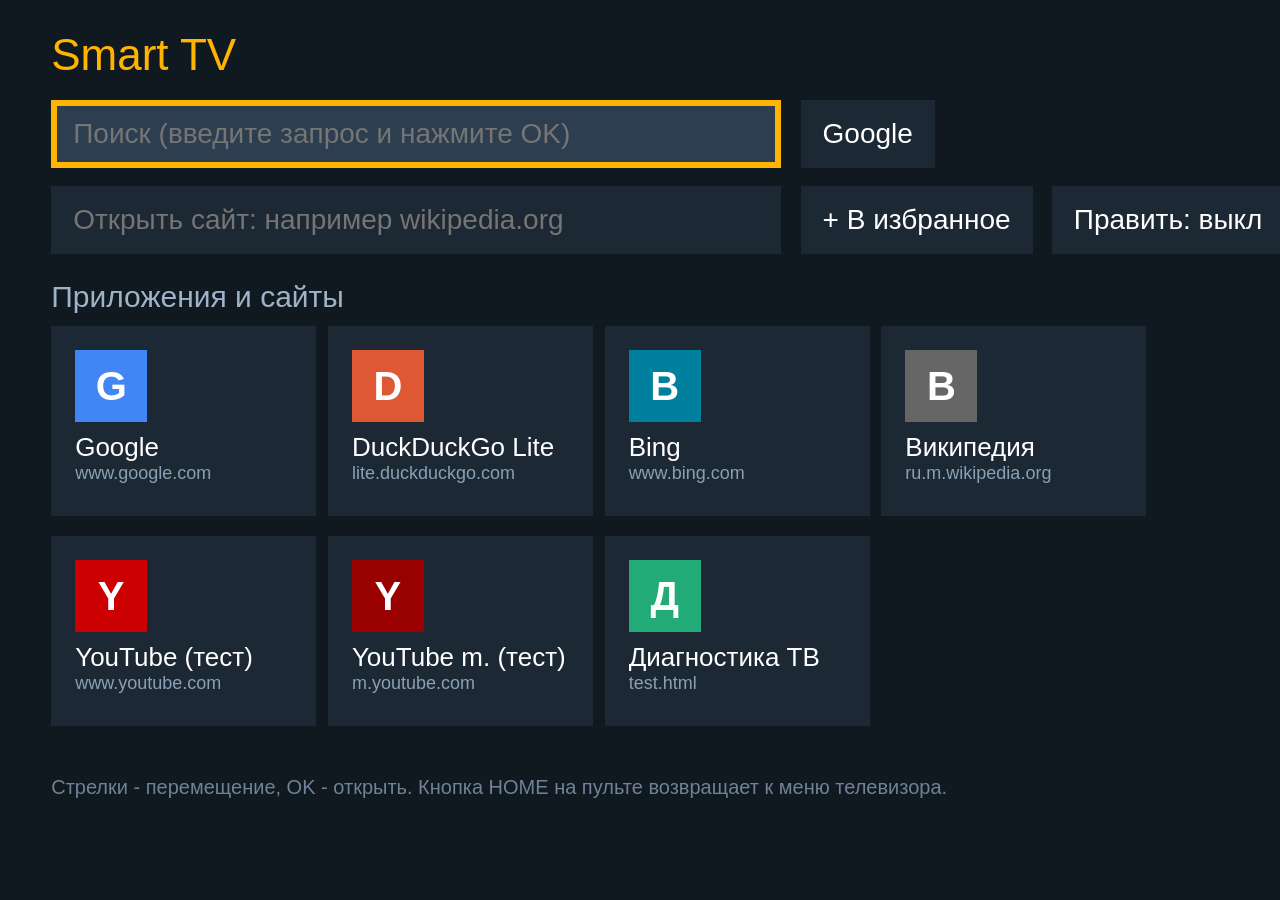
<file: index.html>
<!DOCTYPE html>
<html lang="ru">
<head>
<meta charset="utf-8">
<title>Smart TV</title>
<link rel="stylesheet" href="style.css">
</head>
<body>
<div id="wrap">
  <h1>Smart TV</h1>

  <form id="sf" action="https://www.google.com/search" method="get" onsubmit="return false;">
    <div class="line">
      <input id="q" name="q" type="text" placeholder="Поиск (введите запрос и нажмите OK)" autocomplete="off">
      <button id="eng" type="button">Google</button>
    </div>
  </form>

  <form id="uf" action="" method="get" onsubmit="return false;">
    <div class="line">
      <input id="u" type="text" placeholder="Открыть сайт: например wikipedia.org" autocomplete="off">
      <button id="add" type="button">+ В избранное</button>
      <button id="edit" type="button">Править: выкл</button>
    </div>
  </form>

  <div id="favbox"></div>
  <div id="appbox"></div>

  <p id="hint">Стрелки - перемещение, OK - открыть. Кнопка HOME на пульте возвращает к меню телевизора.</p>
</div>
<script src="apps.js"></script>
<script src="app.js"></script>
</body>
</html>
</file>
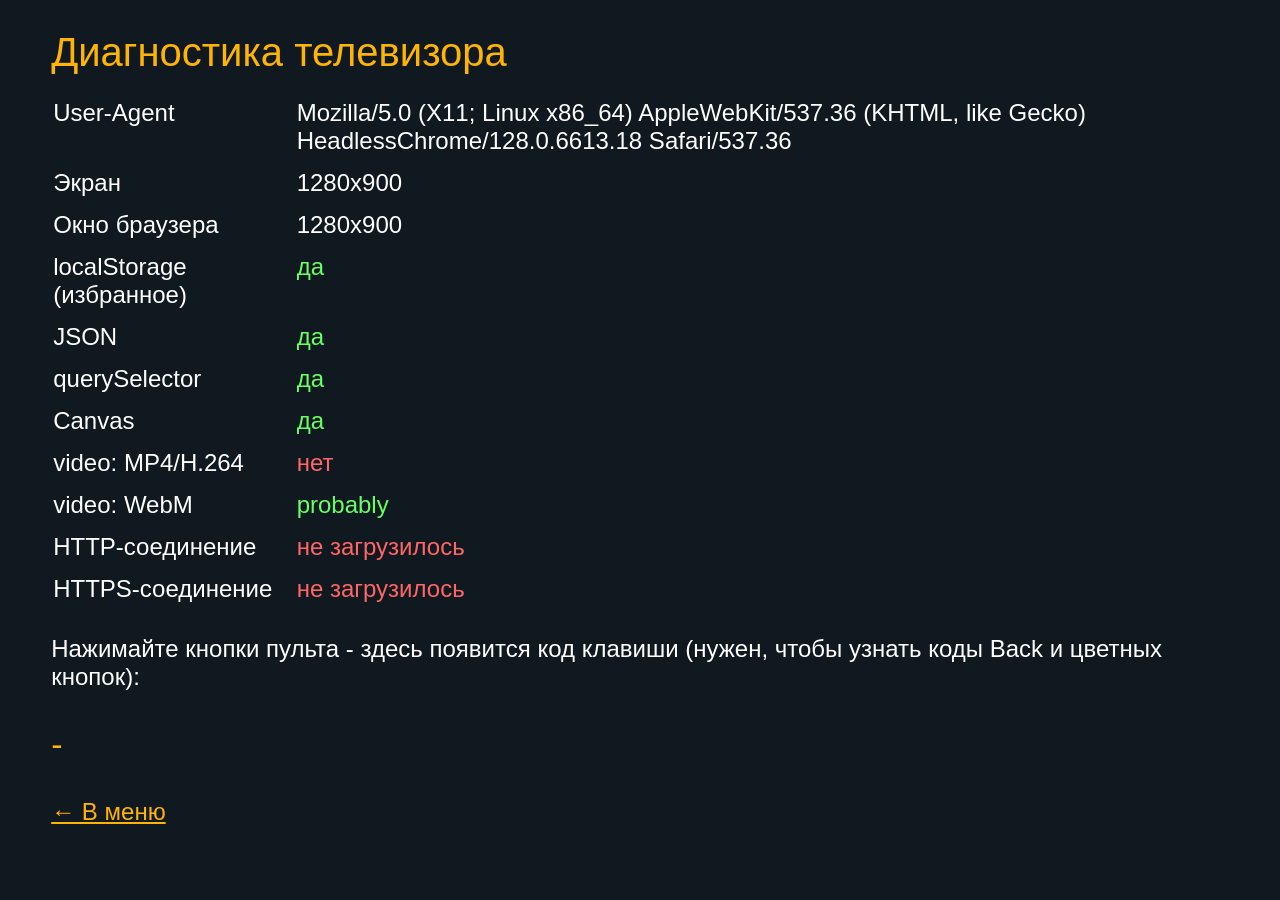
<file: test.html>
<!DOCTYPE html>
<html lang="ru">
<head>
<meta charset="utf-8">
<title>Диагностика ТВ</title>
<style>
body { background:#101820; color:#fff; font-family:Arial,sans-serif; font-size:24px; margin:0; padding:30px 4%; }
h1 { color:#ffb400; font-weight:normal; font-size:40px; margin:0 0 16px 0; }
td { padding:6px 18px 6px 0; vertical-align:top; }
.ok { color:#6f6; } .no { color:#f66; }
a { color:#ffb400; }
</style>
</head>
<body>
<h1>Диагностика телевизора</h1>
<table id="t"></table>
<p>Нажимайте кнопки пульта - здесь появится код клавиши (нужен, чтобы узнать коды Back и цветных кнопок):</p>
<p id="key" style="font-size:34px;color:#ffb400">-</p>
<p><a href="index.html">&larr; В меню</a></p>
<script>
var t = document.getElementById('t');
function row(name, val, ok) {
  var tr = document.createElement('tr');
  tr.innerHTML = '<td>' + name + '</td><td class="' + (ok === true ? 'ok' : ok === false ? 'no' : '') + '">' + val + '</td>';
  t.appendChild(tr);
  return tr.lastChild;
}
row('User-Agent', navigator.userAgent);
row('Экран', screen.width + 'x' + screen.height);
row('Окно браузера', window.innerWidth + 'x' + window.innerHeight);
var ls = false; try { ls = !!window.localStorage; } catch (e) {}
row('localStorage (избранное)', ls ? 'да' : 'нет', ls);
row('JSON', window.JSON ? 'да' : 'нет', !!window.JSON);
row('querySelector', document.querySelector ? 'да' : 'нет', !!document.querySelector);
row('Canvas', document.createElement('canvas').getContext ? 'да' : 'нет', !!document.createElement('canvas').getContext);
var v = document.createElement('video');
if (v.canPlayType) {
  row('video: MP4/H.264', v.canPlayType('video/mp4; codecs="avc1.42E01E"') || 'нет', !!v.canPlayType('video/mp4; codecs="avc1.42E01E"'));
  row('video: WebM', v.canPlayType('video/webm; codecs="vp8"') || 'нет', !!v.canPlayType('video/webm; codecs="vp8"'));
} else { row('HTML5 video', 'нет', false); }

/* Проверка HTTPS: грузим маленькую картинку по http и по https */
function imgTest(name, src) {
  var cell = row(name, 'проверка...');
  var im = new Image(), done = false;
  im.onload = function () { done = true; cell.className = 'ok'; cell.innerHTML = 'работает'; };
  im.onerror = function () { if (!done) { done = true; cell.className = 'no'; cell.innerHTML = 'не загрузилось'; } };
  setTimeout(function () { if (!done) { done = true; cell.className = 'no'; cell.innerHTML = 'нет ответа (10 с)'; } }, 10000);
  im.src = src + '?' + new Date().getTime();
}
imgTest('HTTP-соединение', 'http://www.google.com/favicon.ico');
imgTest('HTTPS-соединение', 'https://www.google.com/favicon.ico');

document.onkeydown = function (e) {
  e = e || window.event;
  document.getElementById('key').innerHTML = 'keyCode = ' + e.keyCode;
  if (e.keyCode >= 37 && e.keyCode <= 40) { return true; }
  return false;
};
</script>
</body>
</html>
</file>
<file: style.css>
/* Без анимаций, без flex, без тяжёлых эффектов - для старого движка Opera (Presto) */
html, body { margin: 0; padding: 0; background: #101820; color: #fff;
  font-family: Arial, Helvetica, sans-serif; font-size: 26px; }
#wrap { padding: 30px 4%; }
h1 { margin: 0 0 20px 0; font-size: 44px; font-weight: normal; color: #ffb400; }

.line { margin-bottom: 18px; white-space: nowrap; }
input, button {
  font-family: Arial, Helvetica, sans-serif; font-size: 28px; color: #fff;
  background: #1c2833; border: 6px solid #1c2833; padding: 12px 16px;
  margin: 0 12px 0 0; vertical-align: middle; -moz-box-sizing: border-box; box-sizing: border-box;
}
input { width: 62%; }
button { cursor: pointer; }
input:focus, button:focus { border-color: #ffb400; background: #2c3e50; outline: none; }

h2 { font-size: 30px; font-weight: normal; margin: 26px 0 12px 0; color: #9fb3c8; }

.row { font-size: 0; white-space: normal; }
.tile {
  position: relative; display: inline-block; vertical-align: top;
  width: 22.5%; height: 190px; margin: 0 1% 20px 0;
  padding: 18px; background: #1c2833; border: 6px solid #1c2833;
  color: #fff; text-decoration: none; font-size: 26px;
  -moz-box-sizing: border-box; box-sizing: border-box; overflow: hidden;
}
.tile:focus { border-color: #ffb400; background: #2c3e50; outline: none; }
.ic { display: block; width: 72px; height: 72px; line-height: 72px; text-align: center;
  font-size: 40px; font-weight: bold; margin-bottom: 10px; }
.nm { display: block; font-size: 26px; white-space: nowrap; overflow: hidden; }
.hs { display: block; font-size: 18px; color: #8aa0b5; white-space: nowrap; overflow: hidden; }
.st { position: absolute; top: 8px; right: 14px; font-size: 34px; color: #ffb400; }
.editing .tile { border-style: dashed; }

#hint { margin-top: 30px; font-size: 20px; color: #6f8296; }
</file>
